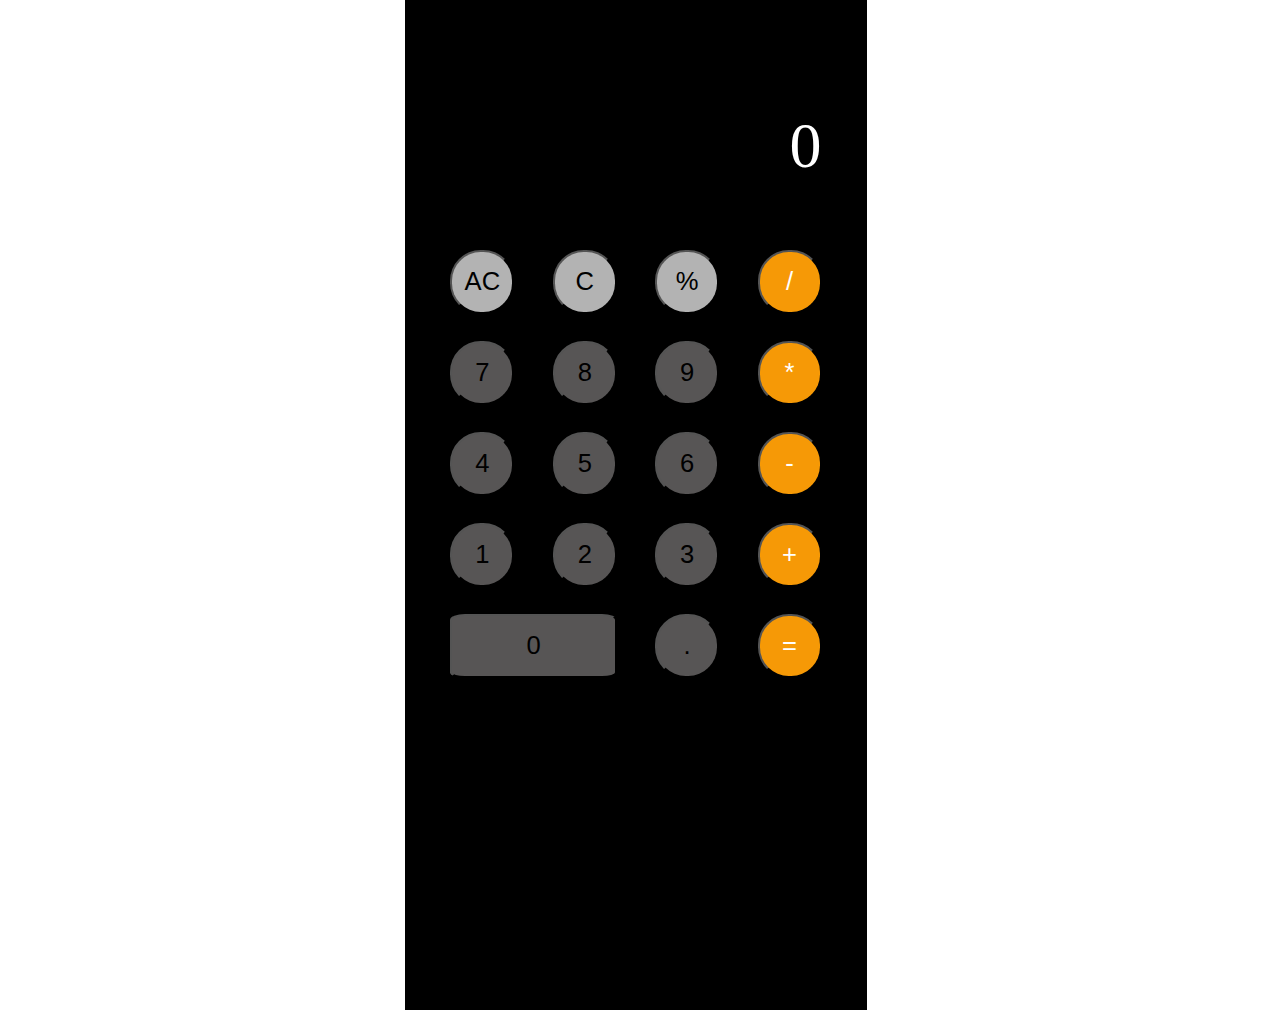
<file: index.html>
<!DOCTYPE html>
<html lang="en">

<head>
  <meta charset="UTF-8">
  <meta http-equiv="X-UA-Compatible" content="IE=edge">
  <meta name="viewport" content="width=device-width, initial-scale=1.0">
  <link rel="stylesheet" href="style.css">
  <title>Calculator</title>

</head>

<body>

  <div class="main">
  <!-- <h3 class="head">Calculator</h3> -->
  <div class="calculator ">
    <div class="screen"><div class="answer">0</div></div>
    <div class="allButtons">
      <div class="row">
        <button class="buttonStyle clear top">AC</button>
        <button class="buttonStyle back top" value="back">C</button>
        <button class="buttonStyle  percentage top" value="%">%</button>
        <button class="buttonStyle operator right" value="/" >/</button>
      </div>
      <div class="row">
        <button class="buttonStyle number" value="7">7</button>
        <button class="buttonStyle number" value="8">8</button>
        <button class="buttonStyle number" value="9">9</button>
        <button class="buttonStyle operator right" value="*">*</button>
      </div>
      <div class="row">
        <button class="buttonStyle number" value="4" >4</button>
        <button class="buttonStyle number" value="5">5</button>
        <button class="buttonStyle number" value="6">6</button>
        <button class="buttonStyle operator right" value="-">-</button>
      </div>
      <div class="row">
        <button class="buttonStyle number" value="1">1</button>
        <button class="buttonStyle number" value="2">2</button>
        <button class="buttonStyle number" value="3">3</button>
        <button class="buttonStyle operator right" value="+">+</button>
      </div>
      <div class="row">
        <button class="buttonStyle zero number" value="0">0</button>
        <button class="buttonStyle decimal" value=".">.</button>
        <button class="buttonStyle equals operator right" value="=">=</button>
      </div>


    </div>

  </div>
</div>
<script src="index.js"></script>
</body>

</html>
</file>
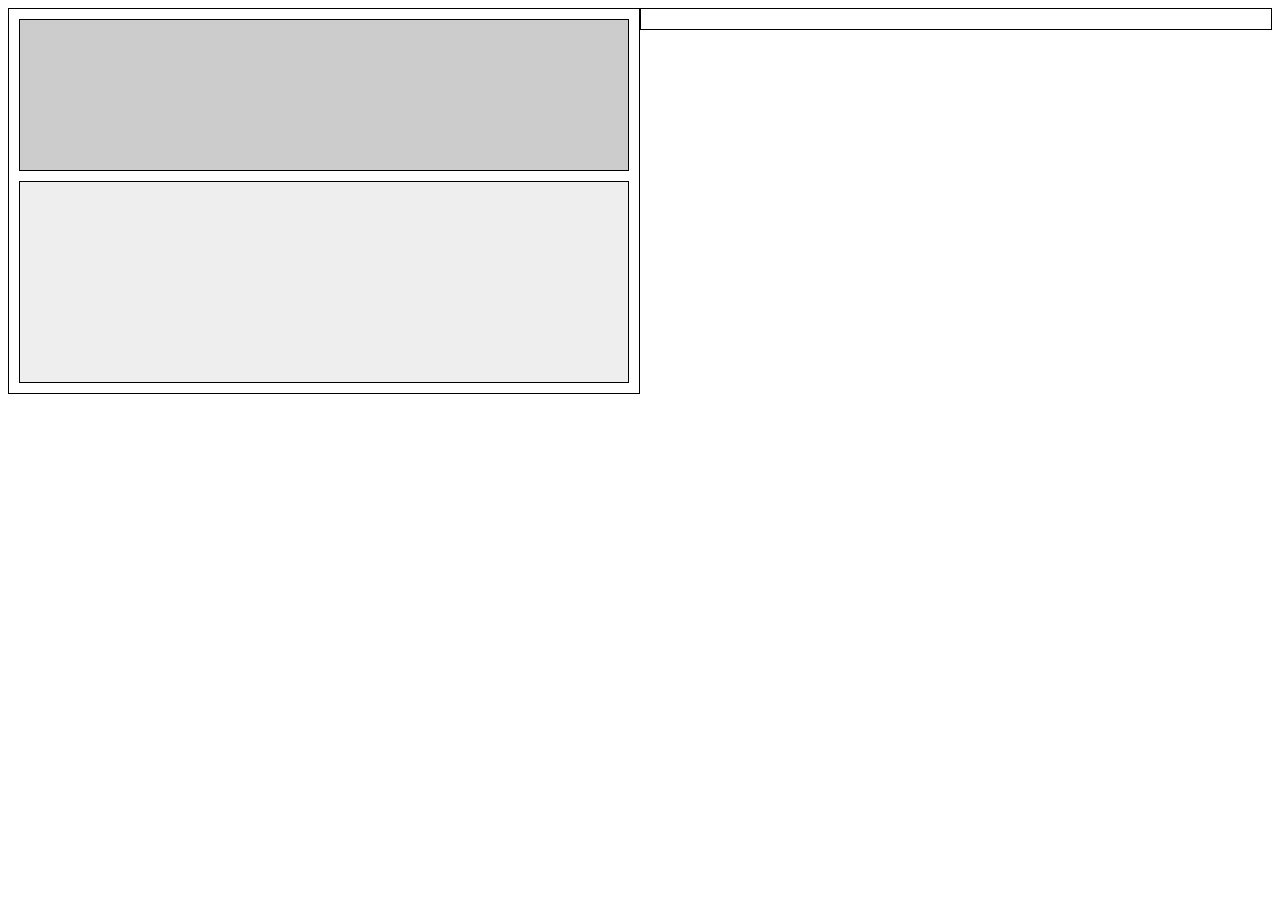
<file: noindex.html>
<!DOCTYPE html>
<html>
  <head>
    <meta charset="UTF-8">
    <title>Two-Column Layout with Stacked Containers</title>
    <style>
      /* Style for the left container */
      .left-container {
        width: 50%;
        float: left;
        padding: 10px;
        box-sizing: border-box;
        border: 1px solid black;
      }

      /* Style for the right element */
      .right-element {
        width: 50%;
        float: right;
        height: 100%;
        padding: 10px;
        box-sizing: border-box;
        border: 1px solid black;
      }

      /* Style for the first container within the left container */
      .left-container .container1 {
        margin-bottom: 10px;
        height: 150px;
        background-color: #ccc;
        border: 1px solid black;
      }

      /* Style for the second container within the left container */
      .left-container .container2 {
        height: 200px;
        background-color: #eee;
        border: 1px solid black;
      }
    </style>
  </head>
  <body>
    <div class="left-container">
      <div class="container1">
        <!-- content for container1 -->
      </div>
      <div class="container2">
        <!-- content for container2 -->
      </div>
    </div>
    <div class="right-element">
      <!-- content for right element -->
    </div>
  </body>
</html>
</file>
<file: style.css>
/* *{
  border: 1px solid red;
} */
body{
  margin-left: 0;
  margin-top: 0;
}
/* h3{
  font-size: 3vw;
  margin-top: 0;
  color: white;
} */
.main{
  border: 1px solid black;
   display: flex;
   
   flex-direction: column; 
   align-items: center;
   /* justify-content: center;  */
   flex-wrap: wrap;
   padding-top: 12vh;
   margin-right: auto;
   margin-left: auto;
   width: 36vw;
   height: 100vh;
   background-color: black;
}
.head{
  width: auto;
  height: 5px;
}
.calculator{
  
  /* border: 1px solid red; */
  width: 35vw;
  height: 30vw;
}
.screen{
  width: 35vw;
  height: 15vh;
  color: white;
}
.allButtons{
  margin-top: 1vw;
  display: flex;
  flex-direction: column;
  gap: 3vh;
  justify-content: space-between;
  align-items: center;
}
.buttonStyle{
  width: 5vw;
  height: 5vw;
  border-radius: 48%;
  padding: 0;
  font-size: 2vw;
  background-color: #575555;
}
.row{
  width: 35vw;
  display: flex;
  justify-content: space-evenly;
}
.zero{
  width: 13vw;
  height: 5vw;
  border-radius: 9%;
}
.screen{
  height: 10vw;
  overflow: auto;
  font-size: 5vw;
  /* border: 2px solid red; */
  text-align: right;
  vertical-align: bottom;
  
}
.answer{
  margin-right: 3vw;
}
.right{
  background-color: #f69906;
  color: white;
}
.top{
  background-color: #b3b3b3;
  color: #000000;
}
@media (max-width: 600px) {
  .main{
    width: 100vw;
    height: 100vh;
    padding-top: 3vh;
  }
  .row{
    width: 92vw;
  }
  .allButtons{
    gap: 6vh;
    margin-top: -40vw;
  }
  .screen{
    margin-top: 10vh;
    height: 40vh;
    width: 50vw;
    font-size: 15vw;
  }
  .buttonStyle{
    width: 13vw;
    height: 13vw;
    font-size: 7vw;
  }
  .zero{
    width: 30vw;
  }

  
}
</file>
